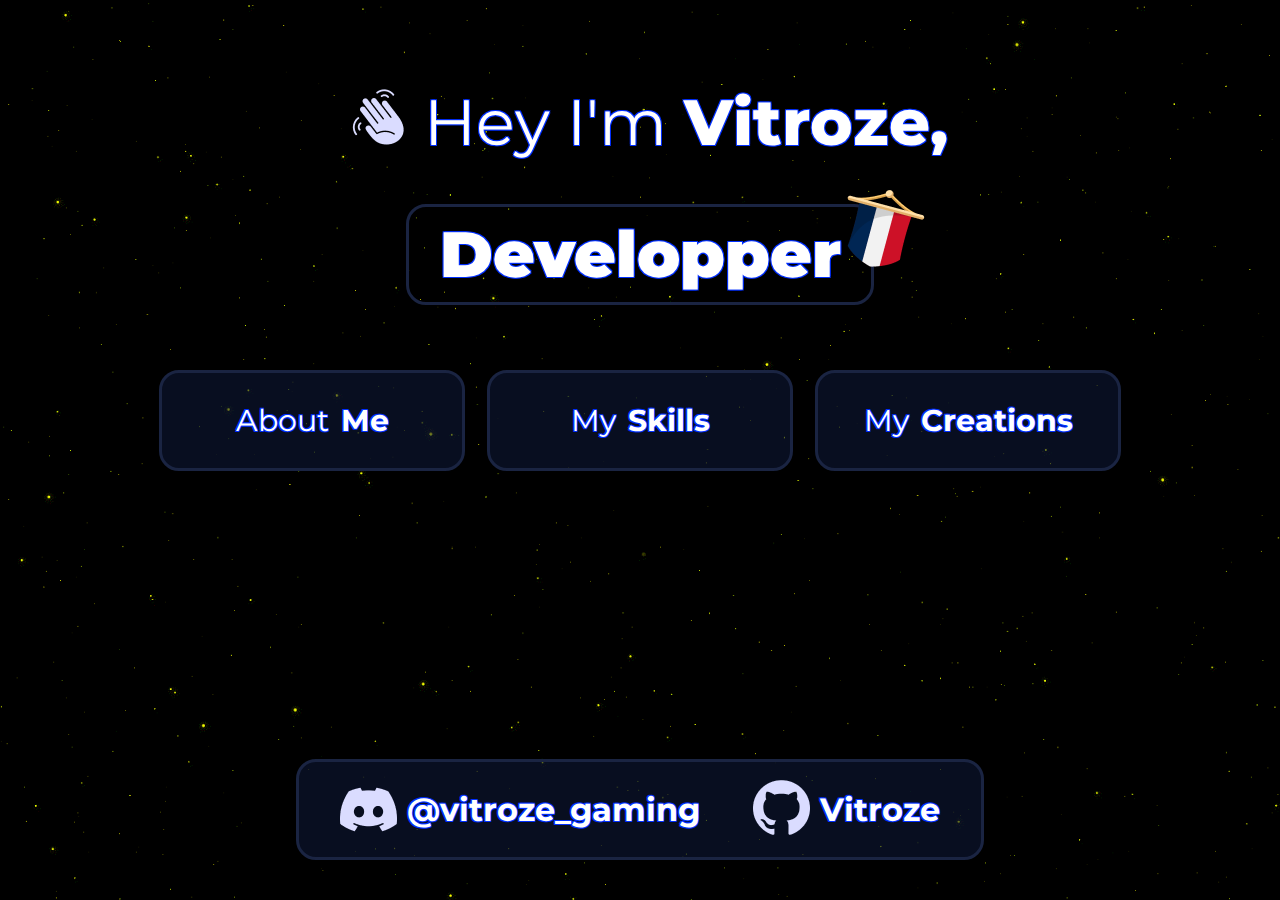
<file: index.html>
<!DOCTYPE html>
<html lang="en">
  <head>
    <meta charset="UTF-8" />
    <meta http-equiv="X-UA-Compatible" content="IE=edge" />
    <meta name="viewport" content="width=device-width, initial-scale=1.0" />
    <title>PortFolio Vitroze - Home</title>
    <link rel="stylesheet" type="text/css" href="style.css" />

    <link
      href="https://fonts.googleapis.com/css2?family=Montserrat:ital,wght@0,100..900;1,100..900&display=swap"
      rel="stylesheet"
    />
  </head>
  <body>
    <div class="loading">
      <div class="loading_text">
        <img src="resource/wave_big.png" alt="Wave" class="loading_wave" />
        <p class="loading_p">
          This page is actually<span class="loading_animation">loading</span>...
        </p>
      </div>

      <div class="loading-parent-circle">
        <div class="loading-center-circle">
          <div class="loading-outer-circle"></div>
          <div class="loading-circle">
            <div class="loading-rotating-arc"></div>
          </div>
        </div>
      </div>
    </div>

    <div class="welcome">
      <img src="resource/wave.png" alt="Wave" class="wave" />
      <h1 class="welcome_title">
        Hey I'm <span class="welcome_name">Vitroze,</span>
      </h1>
    </div>

    <div class="job">
      <img src="resource/flag_french.png" alt="Developer" class="job_icon" />
      <p>Developper</p>
    </div>

    <nav class="navbar">
      <a href="about_me.html"
        ><li class="navbar_list">
          About <span class="selectbar_bold">Me</span>
        </li></a
      >
      <a href="my_skills.html"
        ><li class="navbar_list">
          My <span class="selectbar_bold">Skills</span>
        </li></a
      >
      <a href="my_creations.html">
        <li class="navbar_list">
          My <span class="selectbar_bold">Creations</span>
        </li></a
      >
    </nav>

    <footer>
      <div class="discord">
        <img src="resource/discord.png" alt="Discord Icon" class="icon" />
        <span>@vitroze_gaming</span>
      </div>
      <div class="github">
        <a href="https://github.com/Vitroze"
          ><img src="resource/github.png" alt="GitHub Icon" class="icon"
        /></a>
        <a href="https://github.com/Vitroze"><span>Vitroze</span></a>
      </div>
    </footer>

    <script src="script.js" defer></script>
  </body>
</html>
</file>
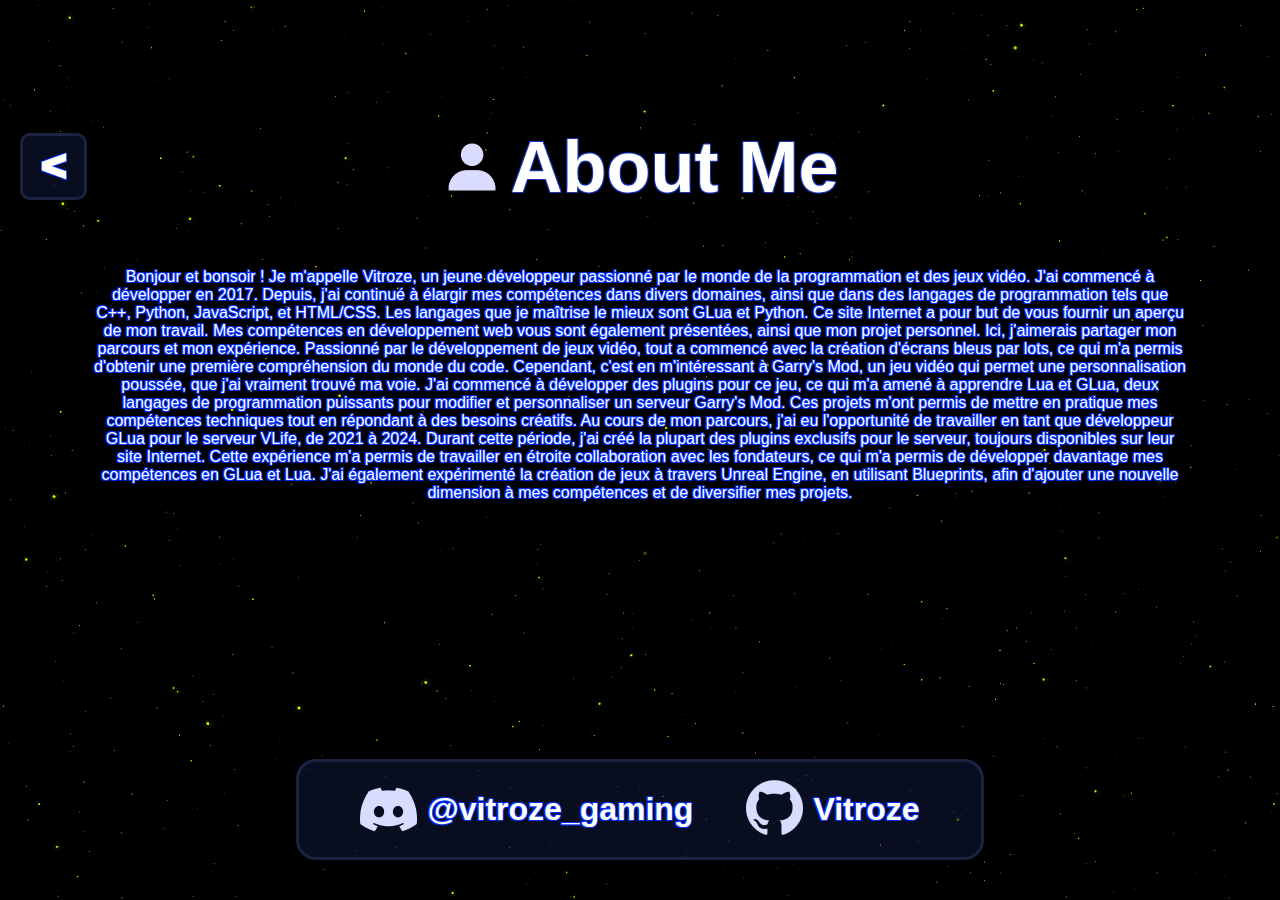
<file: about_me.html>
<!DOCTYPE html>
<html lang="en">
  <head>
    <meta charset="UTF-8" />
    <meta name="viewport" content="width=device-width, initial-scale=1.0" />
    <link rel="stylesheet" href="style.css" />
    <title>PortFolio Vitroze - About Me</title>
  </head>

  <body>
    <div class="loading">
      <div class="loading_text">
        <img src="resource/wave_big.png" alt="Wave" class="loading_wave" />
        <p class="loading_p">
          This page is actually<span class="loading_animation">loading</span>...
        </p>
      </div>

      <div class="loading-parent-circle">
        <div class="loading-center-circle">
          <div class="loading-outer-circle"></div>
          <div class="loading-circle">
            <div class="loading-rotating-arc"></div>
          </div>
        </div>
      </div>
    </div>

    <div class="title_section">
      <a href="index.html" class="back">
        <img src="resource/back.png" alt="Back" class="icon" />
      </a>

      <img src="resource/about_me.png" alt="Developer" class="icon" />
      <h2>About Me</h2>

      <script src="script.js" defer></script>
    </div>

    <p class="content_about">
      Bonjour et bonsoir ! Je m'appelle Vitroze, un jeune développeur passionné
      par le monde de la programmation et des jeux vidéo. J'ai commencé à
      développer en 2017. Depuis, j'ai continué à élargir mes compétences dans
      divers domaines, ainsi que dans des langages de programmation tels que
      C++, Python, JavaScript, et HTML/CSS. Les langages que je maîtrise le
      mieux sont GLua et Python. Ce site Internet a pour but de vous fournir un
      aperçu de mon travail. Mes compétences en développement web vous sont
      également présentées, ainsi que mon projet personnel. Ici, j'aimerais
      partager mon parcours et mon expérience. Passionné par le développement de
      jeux vidéo, tout a commencé avec la création d'écrans bleus par lots, ce
      qui m'a permis d'obtenir une première compréhension du monde du code.
      Cependant, c'est en m'intéressant à Garry's Mod, un jeu vidéo qui permet
      une personnalisation poussée, que j'ai vraiment trouvé ma voie. J'ai
      commencé à développer des plugins pour ce jeu, ce qui m'a amené à
      apprendre Lua et GLua, deux langages de programmation puissants pour
      modifier et personnaliser un serveur Garry's Mod. Ces projets m'ont permis
      de mettre en pratique mes compétences techniques tout en répondant à des
      besoins créatifs. Au cours de mon parcours, j'ai eu l'opportunité de
      travailler en tant que développeur GLua pour le serveur VLife, de 2021 à
      2024. Durant cette période, j'ai créé la plupart des plugins exclusifs
      pour le serveur, toujours disponibles sur leur site Internet. Cette
      expérience m'a permis de travailler en étroite collaboration avec les
      fondateurs, ce qui m'a permis de développer davantage mes compétences en
      GLua et Lua. J'ai également expérimenté la création de jeux à travers
      Unreal Engine, en utilisant Blueprints, afin d'ajouter une nouvelle
      dimension à mes compétences et de diversifier mes projets.
    </p>

    <footer>
      <div class="discord">
        <img src="resource/discord.png" alt="Discord Icon" class="icon" />
        <span>@vitroze_gaming</span>
      </div>
      <div class="github">
        <a href="https://github.com/Vitroze"
          ><img src="resource/github.png" alt="GitHub Icon" class="icon"
        /></a>
        <a href="https://github.com/Vitroze"><span>Vitroze</span></a>
      </div>
    </footer>
  </body>
</html>
</file>
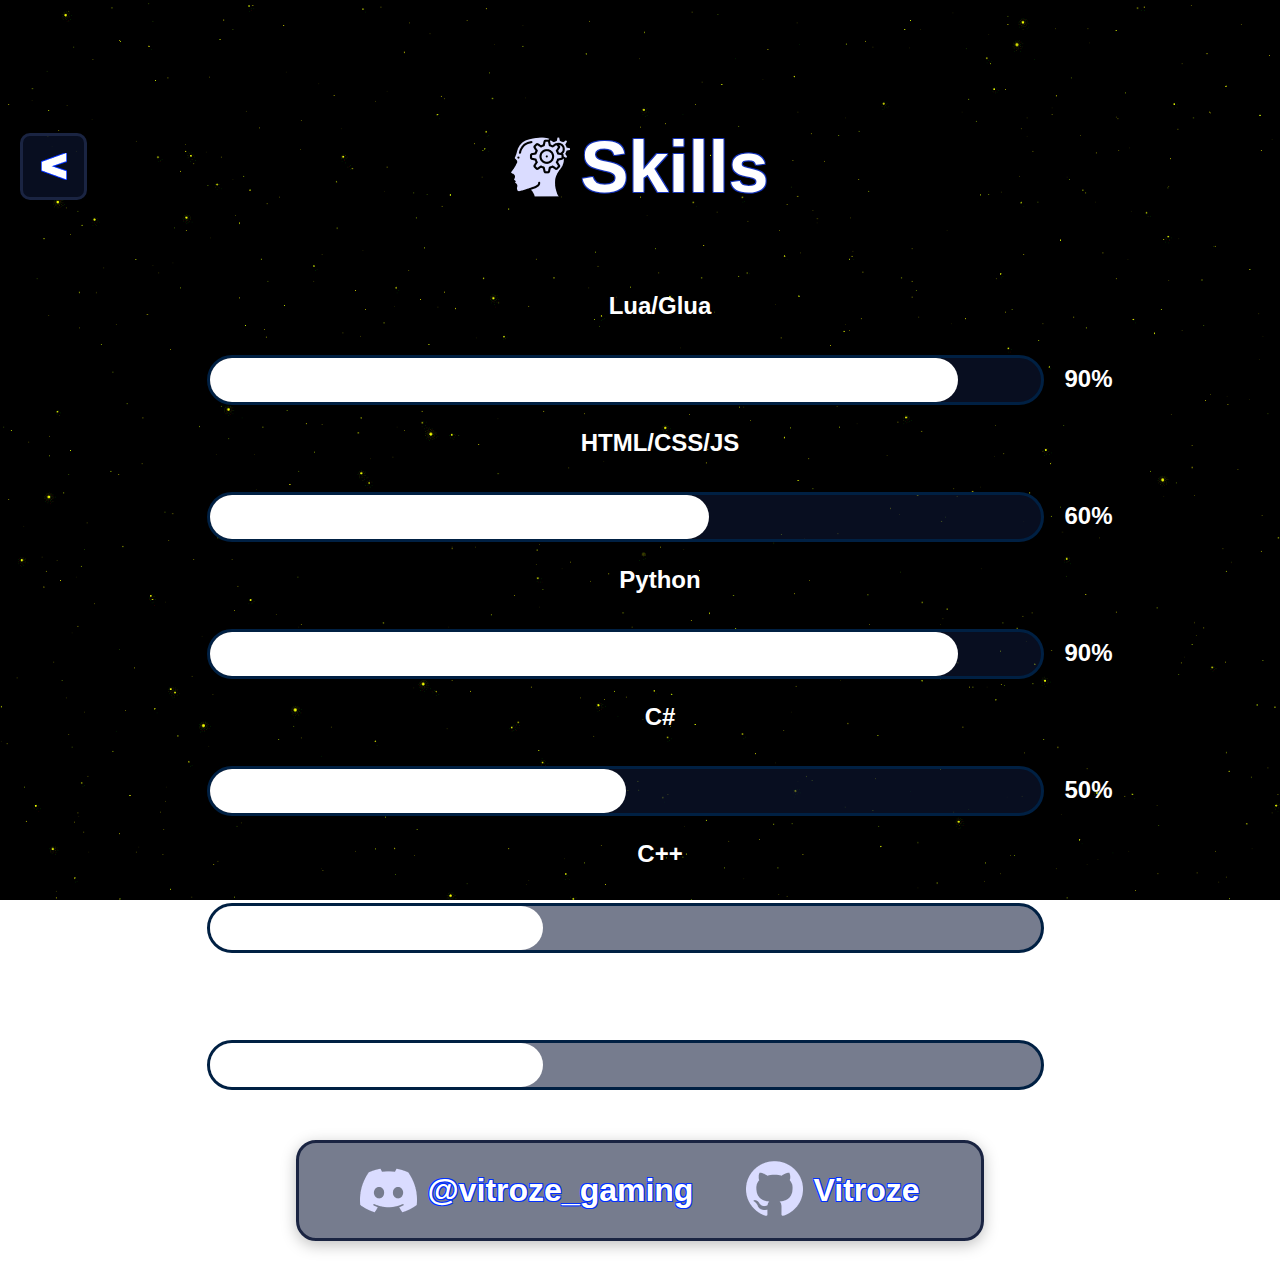
<file: my_skills.html>
<!DOCTYPE html>
<html lang="en">
  <head>
    <meta charset="UTF-8" />
    <meta name="viewport" content="width=device-width, initial-scale=1.0" />
    <link rel="stylesheet" href="style.css" />
    <title>PortFolio Vitroze - About Me</title>
  </head>

  <body>
    <div class="background">
      <div class="loading">
        <div class="loading_text">
          <img src="resource/wave_big.png" alt="Wave" class="loading_wave" />
          <p class="loading_p">
            This page is actually<span class="loading_animation">loading</span
            >...
          </p>
        </div>

        <div class="loading-parent-circle">
          <div class="loading-center-circle">
            <div class="loading-outer-circle"></div>
            <div class="loading-circle">
              <div class="loading-rotating-arc"></div>
            </div>
          </div>
        </div>
      </div>

      <div class="title_section">
        <a href="index.html" class="back">
          <img src="resource/back.png" alt="Back" class="icon" />
        </a>

        <img src="resource/skills.png" alt="Developer" class="icon" />
        <h2>Skills</h2>
      </div>

      <ul class="content_base">
        <li class="language_list">
          <p>Lua/Glua</p>

          <div class="bar">
            <div class="bar_language" data-progress="90"></div>
            <span class="bar_language_text"></span>
          </div>
        </li>
        <li class="language_list">
          <p>HTML/CSS/JS</p>

          <div class="bar">
            <div class="bar_language" data-progress="60"></div>
            <span class="bar_language_text"></span>
          </div>
        </li>
        <li class="language_list">
          <p>Python</p>

          <div class="bar">
            <div class="bar_language" data-progress="90"></div>
            <span class="bar_language_text"></span>
          </div>
        </li>
        <li class="language_list">
          <p>C#</p>
          <div class="bar">
            <div class="bar_language" data-progress="50"></div>
            <span class="bar_language_text"></span>
          </div>
        </li>
        <li class="language_list">
          <p>C++</p>
          <div class="bar">
            <div class="bar_language" data-progress="40"></div>
            <span class="bar_language_text"></span>
          </div>
        </li>
        <li class="language_list">
          <p>Batch</p>
          <div class="bar">
            <div class="bar_language" data-progress="40"></div>
            <span class="bar_language_text"></span>
          </div>
        </li>
      </ul>

      <footer>
        <div class="discord">
          <img src="resource/discord.png" alt="Discord Icon" class="icon" />
          <span>@vitroze_gaming</span>
        </div>
        <div class="github">
          <a href="https://github.com/Vitroze"
            ><img src="resource/github.png" alt="GitHub Icon" class="icon"
          /></a>
          <a href="https://github.com/Vitroze"><span>Vitroze</span></a>
        </div>
      </footer>

      <script src="script.js" defer></script>
    </div>
  </body>
</html>
</file>
<file: style.css>
* {
  text-decoration: none;
  list-style: none;
}

html,
body {
  min-height: 100vh;
  margin: 0;
  padding: 0;
}

body {
  display: flex;
  flex-direction: column;

  background-image: url("resource/background.gif");
  background-size: cover;
  background-repeat: no-repeat;
  background-attachment: fixed;
  color: #ffffff;

  font-family: "Montserrat", sans-serif;
}

button {
  font-family: "Montserrat", sans-serif;
  color: #ffffff;
}

.navbar {
  display: fixed;
  width: 100%;
  clear: both;
}

.welcome {
  margin-top: 40px;
  display: flex;
  justify-content: center;
  align-items: center;
}

.welcome_title {
  font-weight: 400;
  font-size: 64px;
}

.welcome_name {
  font-weight: 800;
  font-size: 64px;
}

.job {
  width: 462px;
  height: 95px;
  margin: 0 auto;

  background-color: rgba(14, 25, 5 7, 0.57);
  border-radius: 20px;
  border: 3px solid #1a2442;

  display: flex;
  justify-content: center;
  align-items: center;

  font-weight: 900;
  font-size: 64px;

  position: relative;

  margin-bottom: 65px;
}

.job_icon {
  position: absolute;
  right: -58px;
  top: -27px;
}

.navbar {
  display: flex;
  justify-content: center;
  align-items: center;
  gap: 22px;
}

.navbar_list {
  width: 300px;
  height: 95px;
  background-color: rgba(14, 25, 57, 0.57);
  border-radius: 20px;
  border: 3px solid #1a2442;
  margin-bottom: 65px;

  display: flex;
  justify-content: center;
  align-items: center;
  font-family: "Montserrat", sans-serif;
  font-size: 30px;
  font-weight: 400;
  transition: all 0.3s ease;
}

.selectbar_bold,
.loading_animation {
  font-weight: 700;
  margin-left: 12px;
}

.navbar_list:hover {
  background-color: rgba(14, 25, 57, 0.8);
  border-color: #ffffff;
  transform: scale(1.05);
}

footer {
  width: 682px;
  min-height: 95px;
  height: 95px;
  background-color: rgba(14, 25, 57, 0.57);
  border-radius: 20px;
  border: 3px solid #1a2442;
  display: flex;
  justify-content: center;
  gap: 53px;
  box-shadow: 0px 4px 15px rgba(0, 0, 0, 0.25);
  font-weight: 700;

  margin-top: auto;
  margin-bottom: 40px;

  margin-left: auto;
  margin-right: auto;
}

footer .discord,
footer .github {
  display: flex;
  align-items: center;
  gap: 10px;
}

footer span {
  font-size: 32px;
}

a {
  color: #ffffff;
}

.title_section {
  text-shadow: -1px -1px 0 #1533b9, 1px -1px 0 #1533b9, -1px 1px 0 #1533b9,
    1px 1px 0 #1533b9;
  display: flex;
  justify-content: center;
  align-items: center;
  gap: 9px;
  margin-top: 66px;
  font-size: 48px;
}

@media screen and (max-width: 980px) {
  .navbar {
    flex-direction: column;
    gap: 0px;
  }
}

.content_about {
  text-align: center;
  width: calc(100% - 188px);
  margin: 0 auto;
}

.language_list {
  margin-top: 20px;
}

.language_list span,
.language_list p {
  font-size: 24px;
  font-weight: 700;
}

.language_list p {
  display: flex;
  justify-content: center;
  align-items: center;
}

.back {
  width: 61px;
  height: 61px;
  background-color: rgba(14, 25, 57, 0.57);
  border-radius: 10px;
  border: 3px solid #1a2442;
  display: flex;
  justify-content: center;
  align-items: center;
  position: absolute;
  left: 20px;
}

.back .icon {
  width: 26px;
  height: 27px;
}

.back:hover {
  background-color: rgba(14, 25, 57, 0.8);
  border-color: #ffffff;
  transform: scale(1.05);
}

.bar {
  display: flex;
  justify-content: center;
  align-items: center;
  gap: 20px;
}

.bar_language {
  position: relative;

  gap: 20px;
  margin-top: 11px;

  width: 831px;
  height: 44px;

  border-radius: 51px;
  background-color: rgba(14, 25, 57, 0.57);
  border: 3px solid #002043;
}

.bar_language_text {
  position: relative;
  top: 5px;

  font-size: 24px;
  font-weight: 700;
}

:root {
  --progress_fill: 10%;
}

.bar_language::before {
  content: "";
  width: var(--progress_fill);
  max-width: 100%;
  height: 44px;
  background-color: #ffffff;
  border-radius: 51px;
  position: absolute;
  transition: all 1.5s ease-out;
}

.content_base {
  margin-bottom: 50px;
}

footer,
button,
.welcome,
.job,
.navbar,
.content_about,
.back,
.title_language,
.loading p,
.project,
.moreinformation {
  text-shadow: -1px -1px 0 #002fff, 1px -1px 0 #002fff, -1px 1px 0 #002fff,
    1px 1px 0 #002fff;
}

.loading_icon {
  position: absolute;
  top: 50%;
  left: 50%;
  transform: translate(-50%, -50%);
}

.loading_p,
.loading_wave {
  animation: blink 3s infinite;
}

.loading .loading_text {
  margin-top: 190px;
  display: flex;
  justify-content: center;
  align-items: center;
  font-size: 64px;
}
@keyframes blink {
  0% {
    opacity: 0;
  }
  50% {
    opacity: 1;
  }
  100% {
    opacity: 0;
  }
}

.loading-parent-circle {
  display: flex;
  justify-content: center;
}

.loading-center-circle {
  display: flex;
  justify-content: center;
  align-items: center;
  position: relative;
  width: 260px;
  height: 260px;
  top: 120px;
}

.loading-outer-circle {
  width: 349px;
  height: 349px;
  background-color: transparent;
  border: 10px solid #1a2442;
  border-radius: 50%;
  position: absolute;
}

.loading-circle {
  width: 270px;
  height: 270px;
  background-color: transparent;
  border: 39px solid rgba(14, 25, 57, 0.57);
  border-radius: 50%;
  position: absolute;
  display: flex;
  justify-content: center;
  align-items: center;
}

.loading-rotating-arc {
  width: 270px;
  height: 270px;
  border: 39px solid transparent;
  border-top: 39px solid white;
  border-radius: 50%;
  position: absolute;
  animation: rotate 2s linear infinite;
}

@keyframes rotate {
  0% {
    transform: rotate(0deg);
  }
  100% {
    transform: rotate(360deg);
  }
}

.fondu-out {
  opacity: 0;
  transition: opacity 0.4s ease-out;
}

.hidden {
  visibility: hidden;
  height: 0;
}

.title_language {
  display: flex;
  justify-content: center;
  align-items: center;
  margin-top: 20px;
  margin-bottom: 29px;

  font-size: 32px;
}

.list_language {
  display: flex;
  justify-content: center;
  gap: 45px;
  flex-wrap: wrap;
}

.list_language button {
  width: 106px;
  height: 95px;
  background-color: rgba(14, 25, 57, 0.57);
  border-radius: 20px;
  border: 3px solid #1a2442;
  background-repeat: no-repeat;
  background-position: center;
  margin-bottom: 72px;
}

.list_language button:hover {
  background-color: rgba(32, 51, 107, 0.57);
  border-color: #495883;
}

.list_language button img:hover {
  animation-iteration-count: 1;
  animation: rotate_logo 1.8s linear;
}

@keyframes rotate_logo {
  0% {
    transform: rotate(0deg);
  }
  25% {
    transform: rotate(15deg);
  }
  50% {
    transform: rotate(0deg);
  }
  75% {
    transform: rotate(-15deg);
  }
  100% {
    transform: rotate(0deg);
  }
}

.list_language .active {
  background-color: rgba(0, 41, 163, 0.57);
  border-color: #0040ff;
}
/* 
.list_projects {
  max-width: 1732px;
  max-height: 578px;
  position: relative;
  left: 94px;
  margin-bottom: 50px;

  display: flex;
  overflow-x: auto;
  gap: 20px;
} */

.list_projects {
  position: relative;

  max-width: calc(100% - 188px);
  max-height: 578px;
  margin: 0 auto;
  margin-bottom: 50px;

  display: flex;
  overflow-x: auto;
  gap: 20px;

  overflow-y: hidden;

  scrollbar-width: thin;
  scrollbar-color: #d9d8ed rgba(255, 255, 255, 0.2);
  padding-bottom: 54px;

  &::-webkit-scrollbar {
    height: 4px;
  }

  &::-webkit-scrollbar-thumb {
    background-color: #d9d8ed;
  }
}

.project {
  width: 466px;
  height: 520px;
  background-color: rgba(14, 25, 57, 0.57);
  border-radius: 20px;
  border: 3px solid #1a2442;
  position: relative;
  flex-shrink: 0; /* Empêcher la réduction automatique en cas de manque d'espace */
}
.project .project_media {
  width: 100%;
  max-width: 384px;
  height: 100%;
  max-height: 216px;
  border-radius: 20px;
  position: absolute;
  top: 39%;
  left: 50%;
  transform: translateX(-50%);
}

.project .langlist {
  position: relative;
  top: 0px;

  max-height: 59px;
  display: flex;
  gap: 8px;
  float: right;
}

.project .langlist img {
  width: 66px;
  height: 59px;
  background-color: rgba(32, 51, 107, 0.57);
  border-radius: 20px;
  border: 3px solid #495883;

  background-repeat: no-repeat;
  background-position: center;

  position: relative;
  top: 29px;
  right: 33px;
}

.project h1 {
  width: 100%;
  text-align: center;
  font-size: 32px;

  position: absolute;
  top: 122px;
  left: 50%;
  transform: translateX(-50%);
}

.project button {
  width: 352px;
  height: 43px;
  background-color: rgba(14, 25, 57, 0.57);
  border-radius: 10px;
  border: 3px solid #1a2442;
  position: absolute;
  top: 440px;
  left: 50%;
  transform: translateX(-50%);

  font-size: 24px;
}

.project button:hover {
  background-color: rgba(32, 51, 107, 0.57);
  border-color: #495883;
}

.moreinformation {
  position: fixed;
  width: 100%;
  height: 100%;
  background-color: rgba(14, 25, 57, 0.65);
  z-index: 1000;
}

.moreinformation_menu {
  width: 1310px;
  height: 796px;
  background-color: #0e1939;
  border-radius: 30px;
  border: 14px solid #1a2442;
  position: absolute;
  top: 50%;
  left: 50%;
  transform: translate(-50%, -50%);
}

.moreinformation_menu .moreinformation_title {
  display: flex;
  justify-content: center;
  align-items: center;
  font-size: 48px;
}

.moreinformation_menu .information_mediamain {
  width: 653px;
  height: 319px;
  position: absolute;
  top: 127px;
  left: 71px;
}

.moreinformation_menu .moreinformation_text {
  width: 469px;
  height: 319px;
  position: absolute;
  top: 127px;
  left: 773px;
}

.moreinformation_menu .moreinformation_multimedia {
  width: 1174px;
  height: 170px;
  position: absolute;
  top: 484px;
  left: 68px;

  display: flex;
  gap: 20px;

  overflow-x: auto;

  scrollbar-width: thin;
  scrollbar-color: #d9d8ed rgba(255, 255, 255, 0.2);
  padding-bottom: 20px;

  &::-webkit-scrollbar {
    height: 4px;
  }

  &::-webkit-scrollbar-thumb {
    background-color: #d9d8ed;
  }

  &::-webkit-scrollbar-track {
    background-color: #0e1939;
  }

  &::-webkit-scrollbar-thumb:hover {
    background-color: #d9d8ed;
  }

  &::-webkit-scrollbar-thumb:active {
    background-color: #d9d8ed;
  }

  &::-webkit-scrollbar-thumb:window-inactive {
    background-color: #d9d8ed;
  }
}

.moreinformation_menu .moreinformation_multimedia .information_media {
  width: 300px;
  min-width: 300px;
  height: 146px;
  min-height: 146px;
}

.moreinformation_menu .moreinformation_button,
.moreinformation_menu .moreinformation_buttonlock {
  width: 352px;
  height: 63px;
  background-color: rgba(14, 25, 57, 0.57);
  border-radius: 10px;
  border: 3px solid #1a2442;
  position: absolute;
  top: 698px;
  left: 50%;
  transform: translateX(-50%);

  font-size: 24px;
  /* Extrabold */
  font-weight: 800;

  display: flex;
  justify-content: center;
  align-items: center;
  gap: 8px;
}

.moreinformation_menu .moreinformation_button:hover {
  background-color: rgba(32, 51, 107, 0.57);
  border-color: #495883;
}

.moreinformation_menu .moreinformation_buttonlock:hover {
  background-color: rgba(14, 25, 57, 0.57);
  border-color: #495883;
}
</file>
